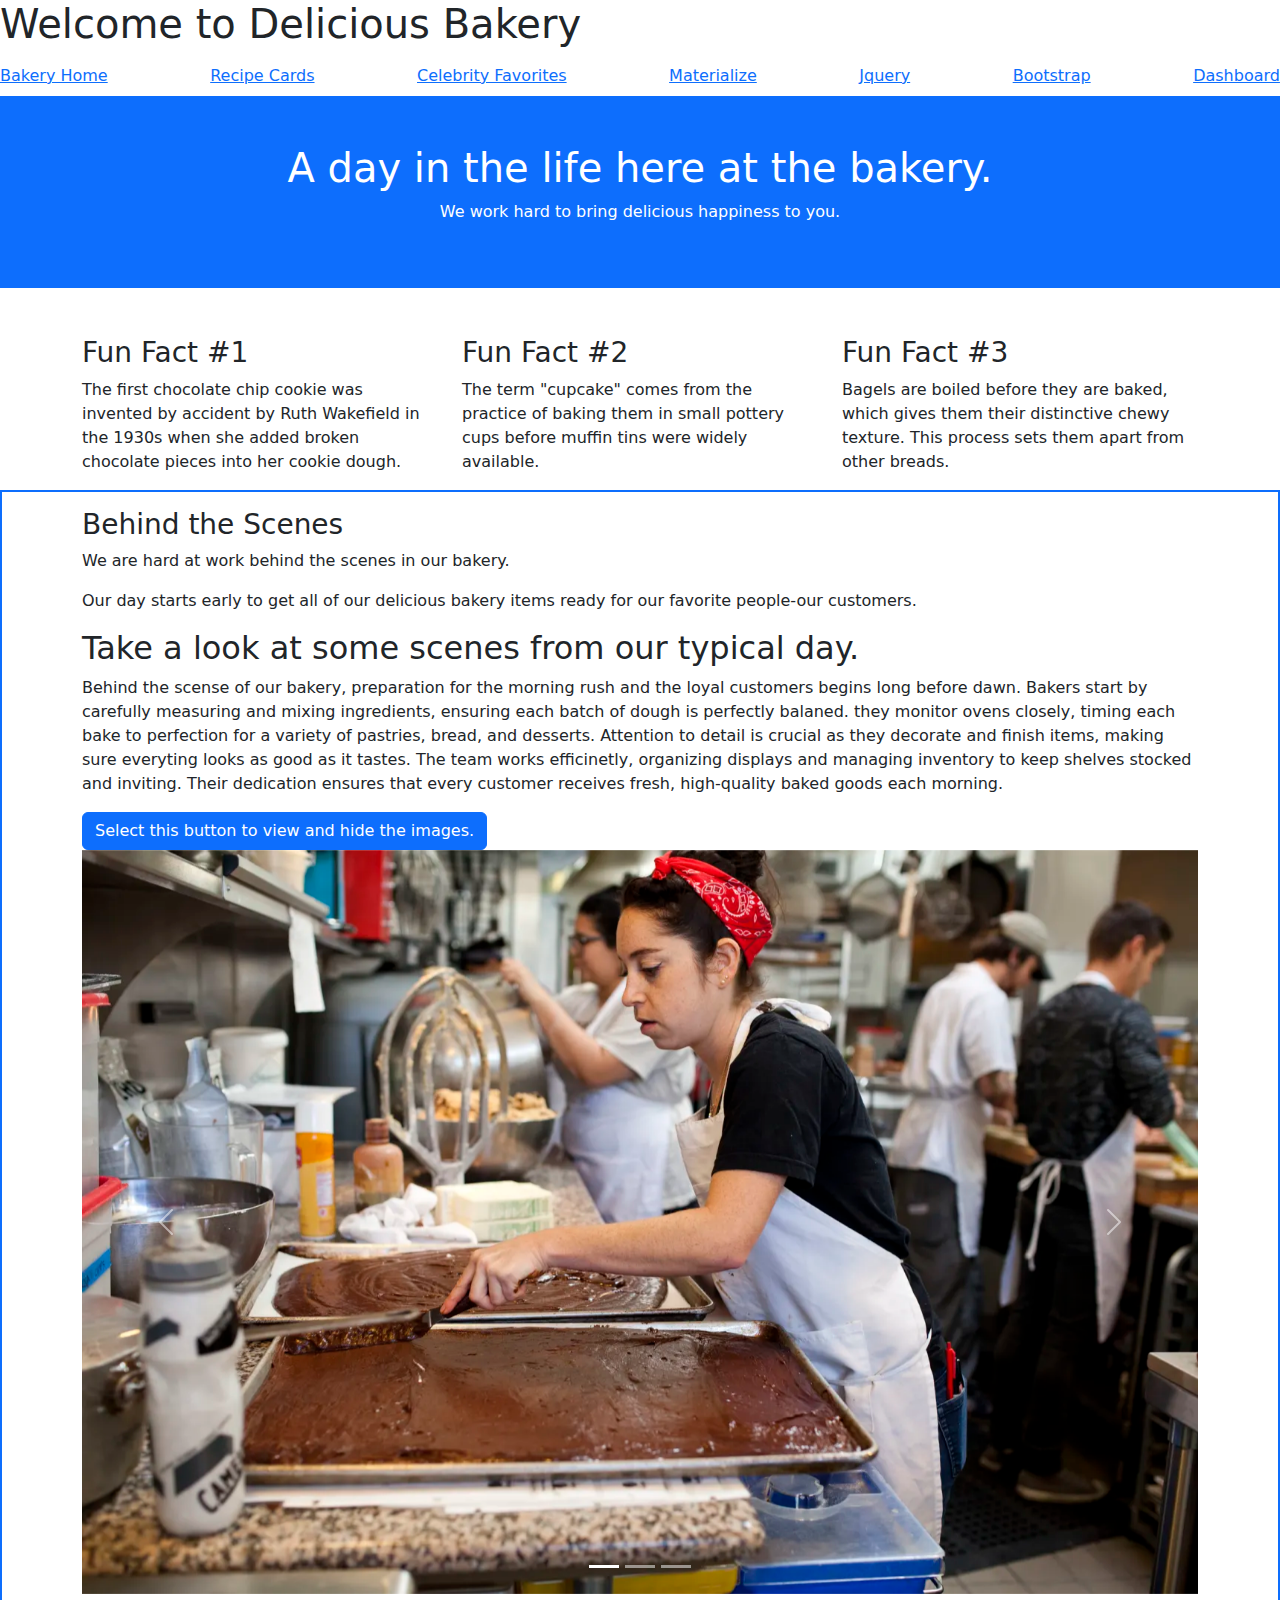
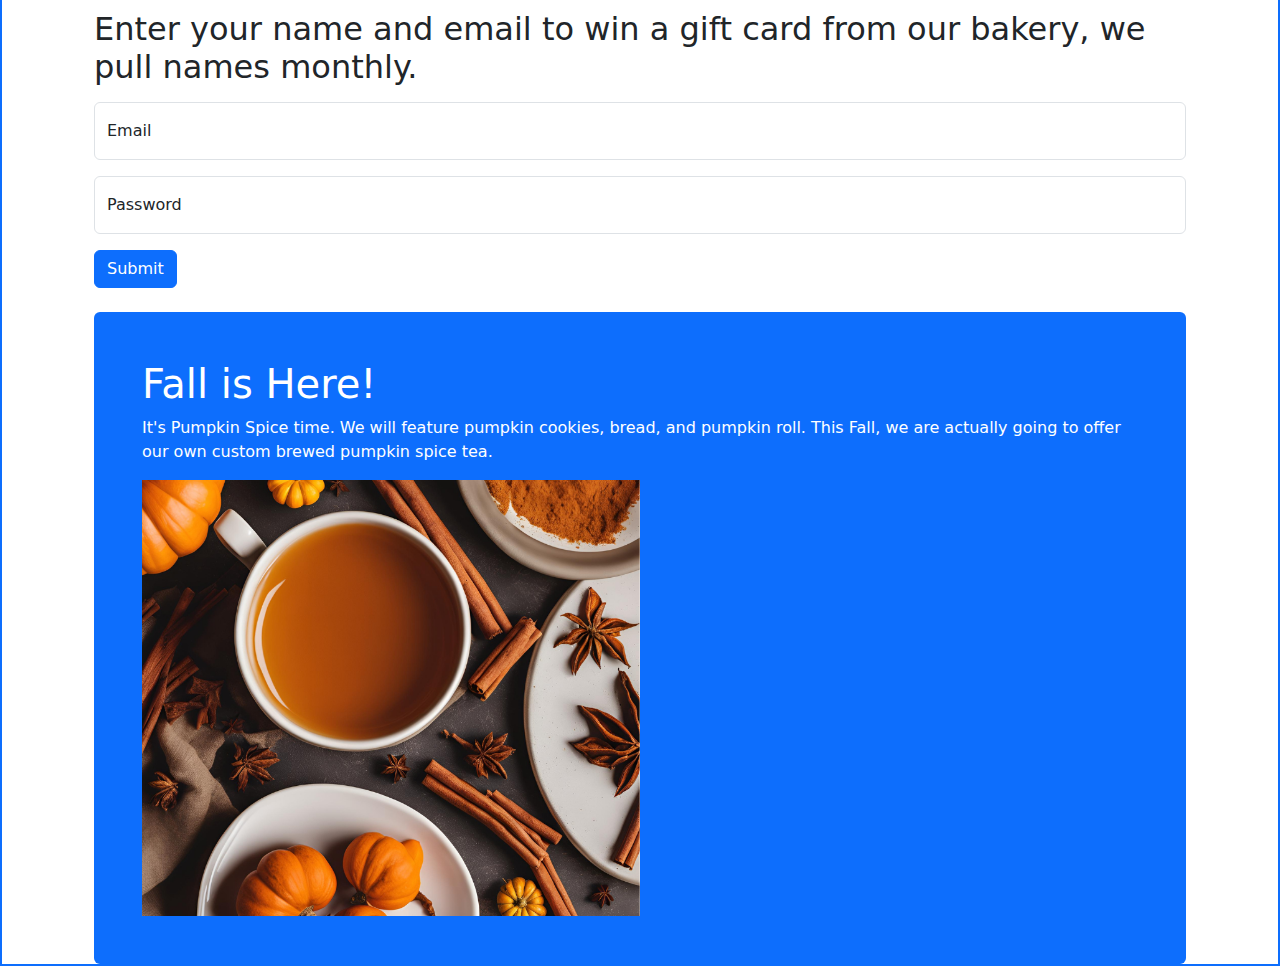
<file: bootstrap.html>
<!DOCTYPE html>
<html lang="en">
<head>
  <title>Bootstrap 5 Example</title>
  <meta charset="utf-8">
  <meta name="viewport" content="width=device-width, initial-scale=1">
  <link href="https://cdn.jsdelivr.net/npm/bootstrap@5.3.3/dist/css/bootstrap.min.css" rel="stylesheet">
  <script src="https://cdn.jsdelivr.net/npm/bootstrap@5.3.3/dist/js/bootstrap.bundle.min.js"></script>
</head>
<header>
  <h1>Welcome to Delicious Bakery</h1>
  
  <div class="navbar">
          <a href="index.html">Bakery Home</a>
          <a href="recipes.html">Recipe Cards</a>
          <a href="celebrity.html">Celebrity Favorites</a>
          <a href="materialize.html">Materialize</a>
          <a href="jquery.html">Jquery</a>
          <a href="bootstrap.html">Bootstrap</a>
          <a href="dashboard.html">Dashboard</a>
      </div>

</header>
<body>

<div class="container-fluid p-5 bg-primary text-white text-center">
  <h1>A day in the life here at the bakery.</h1>
  <p>We work hard to bring delicious happiness to you.</p> 
</div>
  
<div class="container mt-5">
  <div class="row">
    <div class="col-sm-4">
      <h3>Fun Fact #1</h3>
      <p>The first chocolate chip cookie was invented by accident by Ruth Wakefield in the 1930s when she added broken chocolate pieces into her cookie dough.</p>
      
    </div>
    <div class="col-sm-4">
      <h3>Fun Fact #2</h3>
      <p> The term "cupcake" comes from the practice of baking them in small pottery cups before muffin tins were widely available.</p>
   
    </div>
    <div class="col-sm-4">
        <h3>Fun Fact #3</h3>
        <p>Bagels are boiled before they are baked, which gives them their distinctive chewy texture. This process sets them apart from other breads.</p>
      </div>
    </div>
</div>
</div>
<div class="border border-primary border-2">
<div class="container mt-3">
    <h3>Behind the Scenes</h3>        
    <p>We are hard at work behind the scenes in our bakery. </p>
    <p>Our day starts early to get all of our delicious bakery items ready for our favorite people-our customers.</p>
    <h2>Take a look at some scenes from our typical day.</h2>
    <p>Behind the scense of our bakery, preparation for the morning rush and the loyal customers begins long before dawn. 
        Bakers start by carefully measuring and mixing ingredients, ensuring each batch of dough is perfectly balaned. 
        they monitor ovens closely, timing each bake to perfection for a variety of pastries, bread, and desserts.
        Attention to detail is crucial as they decorate and finish items, making sure everyting looks as good as it tastes.
        The team works efficinetly, organizing displays and managing inventory to keep shelves stocked and inviting. Their dedication
        ensures that every customer receives fresh, high-quality baked goods each morning.</p>
      </p>
    <button type="button" class="btn btn-primary" data-bs-toggle="collapse" data-bs-target="#demo">Select this button to view and hide the images.</button>
    <div id="demo" class="collapse">
    
    </div>
   
  <!-- Carousel -->
<div id="demo" class="carousel slide" data-bs-ride="carousel">

    <!-- Indicators/dots -->
    <div class="carousel-indicators">
      <button type="button" data-bs-target="#demo" data-bs-slide-to="0" class="active"></button>
      <button type="button" data-bs-target="#demo" data-bs-slide-to="1"></button>
      <button type="button" data-bs-target="#demo" data-bs-slide-to="2"></button>
    </div>
    
    <!-- The slideshow/carousel -->
    <div class="carousel-inner">
      <div class="carousel-item active">
        <img src="images/kitchen1.jpg" alt="kitchen scene" class="d-block" style="width:100%">
      </div>
      <div class="carousel-item">
        <img src="images/kitchen 2.jpg" alt="kitchen scene" class="d-block" style="width:100%">
      </div>
      <div class="carousel-item">
        <img src="images/kitchen3.jpg" alt="kitchen scene" class="d-block" style="width:100%">
      </div>
    </div>
    
    <!-- Left and right controls/icons -->
    <button class="carousel-control-prev" type="button" data-bs-target="#demo" data-bs-slide="prev">
      <span class="carousel-control-prev-icon"></span>
    </button>
    <button class="carousel-control-next" type="button" data-bs-target="#demo" data-bs-slide="next">
      <span class="carousel-control-next-icon"></span>
    </button>
  </div>
  
  <div class="container mt-3">
    <h2>Enter your name and email to win a gift card from our bakery, we pull names monthly.</h2>

    <form action="/action_page.php">
      <div class="form-floating mb-3 mt-3">
        <input type="text" class="form-control" id="email" placeholder="Enter email" name="email">
        <label for="email">Email</label>
      </div>
      <div class="form-floating mt-3 mb-3">
        <input type="text" class="form-control" id="pwd" placeholder="Enter password" name="pswd">
        <label for="pwd">Password</label>
      </div>
      <button type="submit" class="btn btn-primary">Submit</button>
    </form>
  </div>
  <div class="container mt-3">
    
    <div class="mt-4 p-5 bg-primary text-white rounded">
      <h1>Fall is Here!</h1> 
      <p>It's Pumpkin Spice time. We will feature pumpkin cookies, bread, and pumpkin roll. This Fall, we are actually going to 
        offer our own custom brewed pumpkin spice tea. </p>
        <img src="images/pumpkinspice.png" alt="Fall" height="50%" width="50%">
      
    </div>
  </div>
  

</body>
</html>
</file>
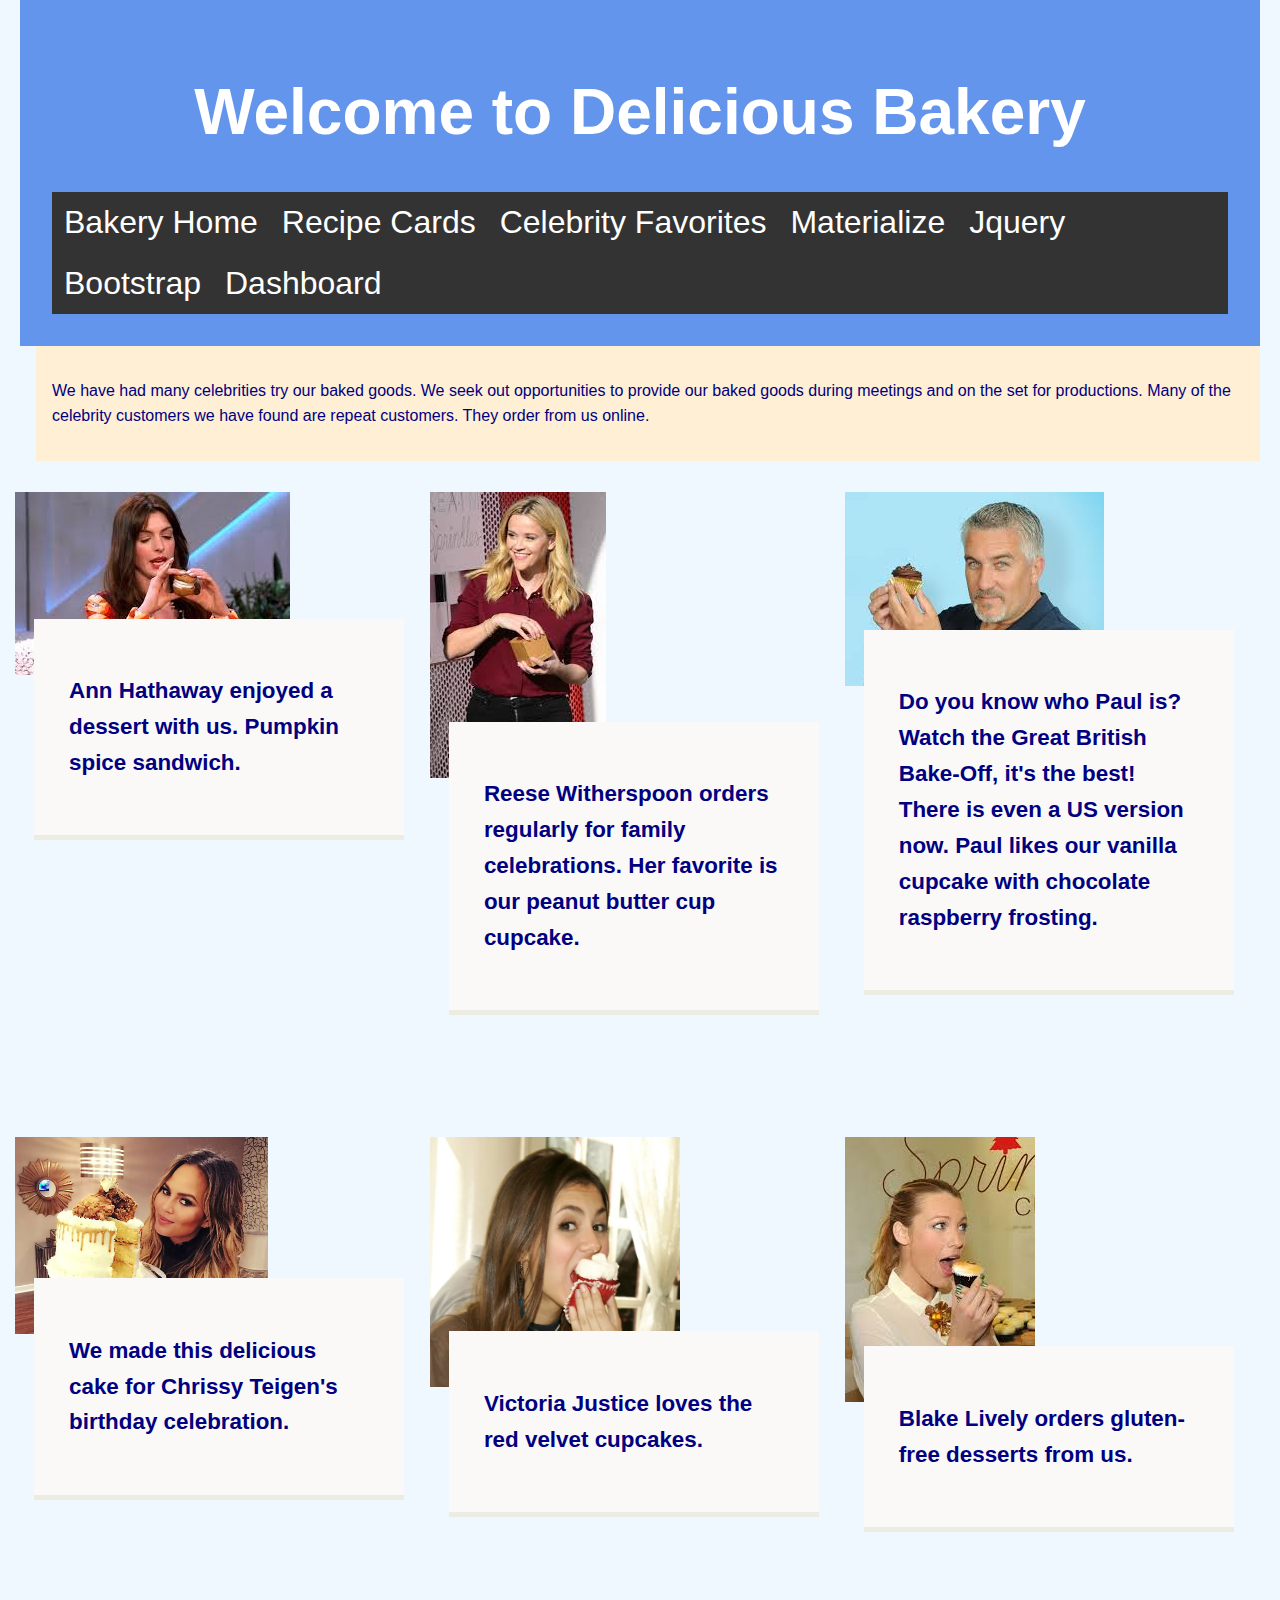
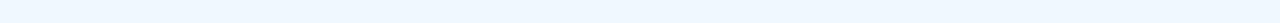
<file: celebrity.html>
<!DOCTYPE html>
<html lang="en">
       <head>
       <meta charset="UTF-8">
                  <title>Images Side-by-Side HTML/CSS</title>
             <link rel="stylesheet" href="styles.css">
             <meta name="viewport" content="width=device-width, initial-scale=1.0">
             <header>
                <h1>Welcome to Delicious Bakery</h1>
                
                <div class="navbar">
                        <a href="index.html">Bakery Home</a>
                        <a href="recipes.html">Recipe Cards</a>
                        <a href="celebrity.html">Celebrity Favorites</a>
                        <a href="materialize.html">Materialize</a>
                        <a href="jquery.html">Jquery</a>
                        <a href="bootstrap.html">Bootstrap</a>
                        <a href="dashboard.html">Dashboard</a>
                    </div>
           
            </header>
            </head>
             <html>
               <body>
               <aside>
          <p>We have had many celebrities try our baked goods. We seek out opportunities to provide our baked goods during meetings
            and on the set for productions. Many of the celebrity customers we have found are repeat customers. They order from us online. 
          </p>
        </aside>
<div class="row">
   <div class="one-third"><img src="images/ann.jpg"  alt="ann hathaway" ><br />
       <div class="image-card-caption">
           <p style="font-family: proxima-nova,sans-serif; font-size: 1.4em;"><strong>Ann Hathaway enjoyed a dessert with us. Pumpkin spice sandwich.</strong></p>
       </div>
  </div>
   <div class="one-third"><img src="images/reese.jpg"  alt="reese witherspoon" /><br />
       <div class="image-card-caption">
           <p style="font-family: proxima-nova,sans-serif; font-size: 1.4em;"><strong>Reese Witherspoon orders regularly for family celebrations.
            Her favorite is our peanut butter cup cupcake.
           </strong></p>
   </div>
   </div>
   <div class="one-third"><img src="images/paul.jpg" alt="Paul" ><br />
       <div class="image-card-caption">
           <p style="font-family: proxima-nova,sans-serif; font-size: 1.4em;"><strong>Do you know who Paul is? Watch the Great British Bake-Off, it's the best! 
            There is even a US version now. Paul likes our vanilla cupcake with chocolate raspberry frosting.
           </strong></p>
       </div>
   </div>
</div>
<div class="row">
   <div class="one-third"><img src="images/tiegen.jpg"  alt="chrissy tiegen" ><br />
       <div class="image-card-caption">
           <p style="font-family: proxima-nova,sans-serif; font-size: 1.4em;"><strong>We made this delicious cake for Chrissy Teigen's birthday celebration.</strong></p>
       </div>
  </div>
   <div class="one-third"><img src="images/victoria.jpg"  height="250px" width="250px" alt="victoria" /><br />
       <div class="image-card-caption">
           <p style="font-family: proxima-nova,sans-serif; font-size: 1.4em;"><strong>Victoria Justice loves the red velvet cupcakes.</strong></p>
   </div>
   </div>
   <div class="one-third"><img src="images/blake.jpg"  alt="blake" ><br />
       <div class="image-card-caption">
           <p style="font-family: proxima-nova,sans-serif; font-size: 1.4em;"><strong>Blake Lively orders gluten-free desserts from us.</strong></p>
       </div>
   </div>
 </div>


</body>
</html>
</file>
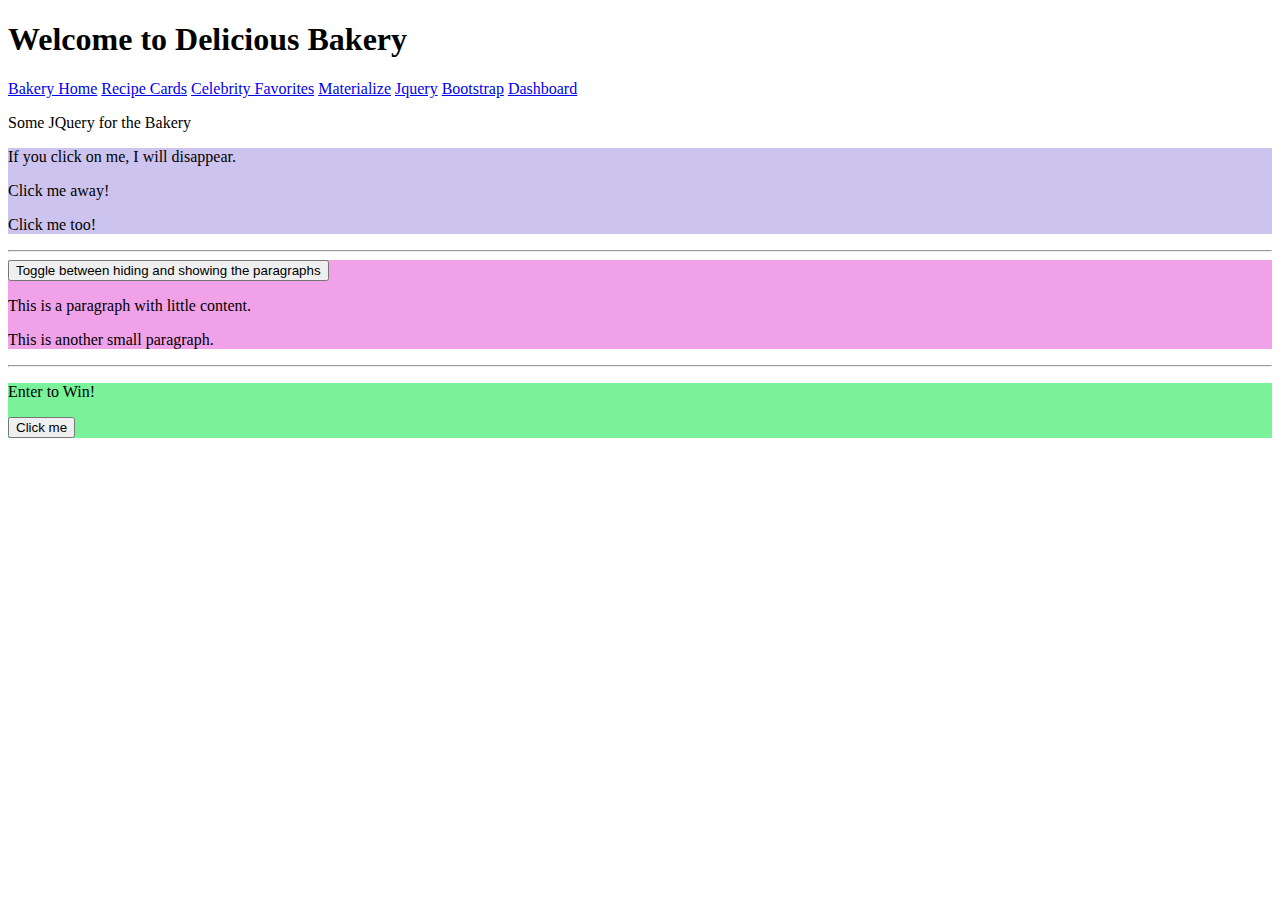
<file: jquery.html>
<!DOCTYPE html>
<html lang="en">
<head>
<script src="https://ajax.googleapis.com/ajax/libs/jquery/3.7.1/jquery.min.js"></script>
<!-- Scripts -->
<script>
  $(document).ready(function(){
    $("#p1").mouseenter(function(){
      alert("Welcome to our Bakery");
    });
  });
  </script>
<script>
$(document).ready(function(){
  $("p").click(function(){
    $(this).hide();
  });
});
</script>

<script>
    $(document).ready(function(){
      $("button").click(function(){
        $("p").toggle();
      });
    });
    </script>
  <script>
    $(document).ready(function(){
      $("button").click(function(){
        $("#p1").css("color", "pink").slideUp(2000).slideDown(2000);
      });
    });
    </script>
    
</head>
<meta charset="UTF-8"> <meta name="viewport" content="width=device-width, initial-scale=1.0">
<title>Delicious Bakery</title>
</head>
<body>

<header>
    <h1>Welcome to Delicious Bakery</h1>
    
    <div class="navbar">
        <a href="index.html">Bakery Home</a>
        <a href="recipes.html">Recipe Cards</a>
        <a href="celebrity.html">Celebrity Favorites</a>
        <a href="materialize.html">Materialize</a>
        <a href="jquery.html">Jquery</a>
        <a href="bootstrap.html">Bootstrap</a>
        <a href="dashboard.html">Dashboard</a>
    </div>

</header>
<body>
<!-- Corresponding HTML/CSS to run the scripts-customize text, change color.  -->
<p id="p1">Some JQuery for the Bakery</p>
        <section style="background-color: #ccc3ee;">
<p>If you click on me, I will disappear.</p>
<p>Click me away!</p>
<p>Click me too!</p>
</section>
<hr>
<section style="background-color: #f1a1e8;">
<button>Toggle between hiding and showing the paragraphs</button>

<p>This is a paragraph with little content.</p>
<p>This is another small paragraph.</p>
</section>
<hr>
<section style="background-color: #79f299;">
<p id="p1">Enter to Win!</p>

<button>Click me</button>


</section>
</body>
</html>
</file>
<file: styles.css>
/* General styles */


/* Navigation Bar Container */
.navbar {
    background-color: #333;
    overflow: hidden;
}

/* Navigation Links */
.navbar a {
    float: left;
    display: block;
    color: white;
    text-align: center;
    padding: 12px 12px;
    text-decoration: none;
}

/* Change color on hover */
.navbar a:hover {
    background-color: #ddd;
    color: navy;
}

/* Active/current link */
.navbar a.active {
    background-color: #4CAF50;
    color: white;
}

body {
    font-family: Arial, sans-serif;
    margin: 0;
    padding-left: 20px; /* Adjust the value as needed */
    padding-right: 20px; /* Adjust the value as needed */
    background-color: #f0f8ff; /* Light cornflower blue background */
    color: #000080; /* Navy blue text */
}

/* Title */
title {
    color: #6495ed; /* Cornflower blue */
}

/* Header */
header {
    background-color: #6495ed; /* Cornflower blue */
    color: white;
    text-align: center;
    padding: 1em;
    font-size: 2em;
}

/* Sub-Headers (H2) */
h2 {
    color: #ff69b4; /* Pink */
    margin-top: 1em;
}

/* Paragraphs */
p {
    line-height: 1.6;
    margin-bottom: 1em;
}

/* Bold, Italic, Underline */
strong {
    font-weight: bold;
}

em {
    font-style: italic;
}

u {
    text-decoration: underline;
}

/* List - bullet */
ul {
    list-style-type: disc;
    padding-left: 1.5em;
}

li {
    margin-bottom: 0.5em;
}

/* List - number */
ol {
    list-style-type: decimal;
    padding-left: 1.5em;
}

li {
    margin-bottom: 0.5em;
}

/* Footer */
footer {
    background-color: #ff69b4; /* Pink */
    color: white;
    text-align: center;
    padding: 1em 0;
    width: 100%;
}

/* Table */
table {
    width: 100%;
    border-collapse: collapse;
    margin-top: 1em;
}

th, td {
    border: 1px solid #ddd;
    padding: 8px;
    text-align: left;
}

th {
    background-color: #6495ed; /* Cornflower blue */
    color: white;
}

td {
    background-color: #f0f8ff; /* Light cornflower blue */
}

/* Flexbox layout */
.container {
    display: flex;
    flex-direction: column;
    align-items: center;
    justify-content: space-between;
    min-height: 100vh;
}

.main-content {
    display: flex;
    justify-content: space-around;
    width: 80%;
    margin: 1em 0;
}

footer {
    display: flex;
    justify-content: center;
    width: 100%;
}

/* Sections */
section {
    flex: 3;
    padding: 1em;
    background-color: #e6e6fa; /* Light lavender for section background */
    margin-right: 1em;
}

aside {
    flex: 1;
    background-color: #ffefd5; /* Papaya whip */
    padding: 1em;
    margin-left: 1em;
}
.image-container {
    display: flex;
    flex-wrap: wrap;
    justify-content: space-around;
    padding: 20px;
    background-color: #f4f4f4;
}

/* Responsive Image */
.responsive {
    max-width: 100%;
    height: auto;
}

/* Bordered Image */
.bordered {
    border: 2px solid #ccc;
    padding: 5px;
}

/* Rounded Corners Image */
.rounded {
    border-radius: 15px;
}

/* Shadowed Image */
.shadowed {
    box-shadow: 0 4px 8px rgba(0, 0, 0, 0.2);
}

/* Adding some common styles to all images for consistency */
.image-container img {
    margin: 5px;
    width: 200px; /* You can adjust the width as per your requirement */
}
   
.row {
    display: flex;
    flex-flow: row wrap;
    align-items: flex-start;
      flex-direction: row;
      margin-left: -0.3rem;
   }
   
   
   .quarter {
      position: relative;
    flex: 25%;
    max-width: 23%;
    margin: 0.5% 1% 0.5% 0;
   }
   
   
   .half {
    flex: 50%;
    max-width: 45%;
    padding: 2.5% 5% 2.5% 0;
   }
   .one-third {
    flex: 33.33%;
    max-width: 28.33%;
    padding: 2.5% 5% 2.5% 0;
   }
   
   
   .two-thirds {
    flex: 66.66%;
    max-width: 61.66%;
    padding: 2.5% 5% 2.5% 0;
   }
   
   
   @media (max-width: 1060px) {
    .half, .one-third, .two-thirds {
      flex: 100%;
      max-width: 100% !important;
          padding: 0.5rem;
    }
     
      .quarter {
          flex: 50%;
          max-width: 45%;
          padding: 2.5% 5% 2.5% 0;
      }
     
      .row {
          margin-left: 0rem;
      }
   }
   
   
   @media screen and (max-width:700px) {
      .quarter {
          flex: 100%;
      max-width: 100% !important;
      }
   }
   
   
   
   
   .image-card-container {
      margin-right: auto;
      margin-left: auto;
      display: -webkit-box;
      display: -ms-flexbox;
      display: flex;
      -webkit-box-orient: horizontal;
      -webkit-box-direction: normal;
      -ms-flex-flow: row wrap;
      flex-flow: row wrap;
    }
     .image-card {
        position: relative;
      flex: 88%;
      max-width: 88%;
      min-width: 0;
      padding: 1rem 0rem;
      margin: 0% 9% 0% 3%;
    }
     @media (min-width: 1060px) {
    .image-card {
        flex: 38%;
        max-width: 38%;
        margin: 0% 6% 0% 3%;
        padding-bottom: 40px;
    }
     
      .image-card:first-child {
        margin-right: 7%;
      }
    }
     .image-card img {
        height: 200px;
        width: 100%;
        object-fit: cover;
        display: block;
        max-width: 100% !important;
    }
     @media screen and (min-width: 425px) {
      .image-card img {
          height: 250px;
      }
    }
     
      @media screen and (min-width: 1060px) {
      .image-card img {
          height: 313px;
    }
    }
     .image-card-caption {
        background-color: #faf9f7;
        width: 88%;
        position: relative;
        top: -25px;
        left: calc(5% + 1px);
        border-bottom: 5px solid #edece2;
        padding: 2rem 2.2rem;
    }
     .image-card-caption h3 {
        font-weight: 700;
        padding-top: 0rem;
        margin-top: 0rem;
        font-size: 1.8rem;
        line-height: 2.2rem;
    }
       @media screen and (min-width: 1060px) {
        .image-card-caption h3 {
            padding-top: 0;
            margin-top: 0.5rem;
        }
       
    }
       .image-card-caption {
          width: 85%;
          top: -60px;
      }
      .cards {
          display: flex;
          flex-wrap: wrap;
          align-items: stretch;
        }
        .card {
          width: 200px;
          margin: 10px;
          border: 1px solid #ccc;
          box-shadow: 2px 2px 6px 0px  rgba(0,0,0,0.3);
        }
        .card img {
          max-width: 100%;
        }
        .card .text {
          padding: 0 20px 20px;
        }
        .card .text > button {
          background: gray;
          border: 0;
          color: white;
          padding: 10px;
          width: 100%;
          }
        .card:nth-child(1) {
          width: 420px;
        }
</file>
